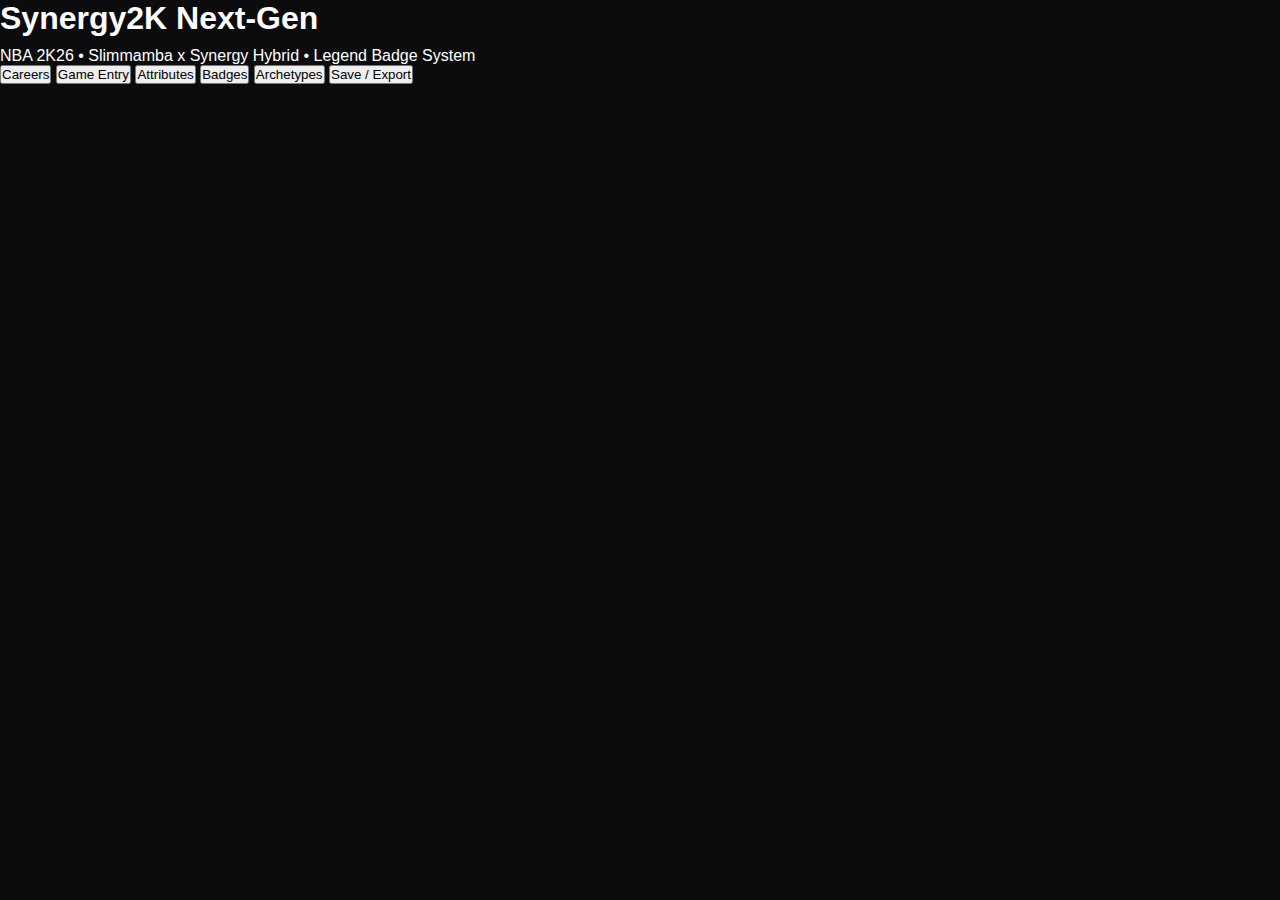
<file: index.htm>
<!DOCTYPE html>
<html lang="en">
<head>
    <meta charset="UTF-8">
    <title>Synergy2K Next-Gen (NBA 2K26 Edition)</title>
    <meta name="viewport" content="width=device-width, initial-scale=1.0">
    <link rel="stylesheet" href="style.css">
</head>

<body>

<div id="header">
    <h1>Synergy2K Next-Gen</h1>
    <p>NBA 2K26 • Slimmamba x Synergy Hybrid • Legend Badge System</p>

    <!-- Navigation Buttons (scroll to panel) -->
    <nav>
        <button class="nav-btn" data-target="#career-panel">Careers</button>
        <button class="nav-btn" data-target="#game-panel">Game Entry</button>
        <button class="nav-btn" data-target="#attributes-panel">Attributes</button>
        <button class="nav-btn" data-target="#badges-panel">Badges</button>
        <button class="nav-btn" data-target="#archetype-panel">Archetypes</button>
        <button class="nav-btn" data-target="#export-panel">Save / Export</button>
    </nav>
</div>

<div id="main">

    <!-- ============================================================= -->
    <!--                         CAREER MANAGER                        -->
    <!-- ============================================================= -->
    <section class="panel" id="career-panel">
        <h2>Career Manager</h2>

        <div class="panel-inner">
            <div class="row">
                <button id="create-career-btn" class="btn primary">Create Career</button>
                <button id="export-all-btn" class="btn">Export All Careers</button>
            </div>

            <h3>Saved Careers</h3>
            <select id="career-select"></select>

            <div id="career-list"></div>

            <div class="career-info">
                <p><strong>Active Career:</strong> <span id="active-career-name">None</span></p>
                <p><strong>XP Points:</strong> <span id="active-career-xp">0</span></p>
            </div>
        </div>
    </section>


    <!-- ============================================================= -->
    <!--                          GAME ENTRY                           -->
    <!-- ============================================================= -->
    <section class="panel" id="game-panel">
        <h2>Game Entry (Slimmamba Engine)</h2>

        <div class="panel-inner">

            <form id="game-form">
                <h3>Box Score</h3>
                <div class="grid-3">
                    <input type="number" id="pts" placeholder="Points">
                    <input type="number" id="reb" placeholder="Rebounds">
                    <input type="number" id="ast" placeholder="Assists">
                    <input type="number" id="stl" placeholder="Steals">
                    <input type="number" id="blk" placeholder="Blocks">
                    <input type="number" id="tov" placeholder="Turnovers">
                </div>

                <h3>Shooting Splits</h3>
                <div class="grid-3">
                    <input type="number" id="fgm" placeholder="FGM">
                    <input type="number" id="fga" placeholder="FGA">
                    <input type="number" id="tpm" placeholder="3PM">
                    <input type="number" id="tpa" placeholder="3PA">
                    <input type="number" id="ftm" placeholder="FTM">
                    <input type="number" id="fta" placeholder="FTA">
                </div>

                <h3>Context</h3>
                <div class="grid-3">
                    <select id="win">
                        <option value="yes">Win</option>
                        <option value="no">Loss</option>
                    </select>

                    <select id="blown-lead">
                        <option value="no">No blown lead</option>
                        <option value="yes">Blown 10+ point lead</option>
                    </select>

                    <input type="number" id="plus-minus" placeholder="+ / -">
                </div>

                <h3>Difficulty (SimMamba Included)</h3>
                <div id="difficulty-container">
                    <label><input type="radio" name="difficulty" value="rookie"> Rookie</label>
                    <label><input type="radio" name="difficulty" value="pro"> Pro</label>
                    <label><input type="radio" name="difficulty" value="allstar"> All-Star</label>
                    <label><input type="radio" name="difficulty" value="superstar"> Superstar</label>
                    <label><input type="radio" name="difficulty" value="halloffame"> Hall of Fame</label>
                    <label class="simmamba"><input type="radio" name="difficulty" value="simmamba"> SimMamba</label>
                </div>

                <div class="row">
                    <button type="button" id="calc-xp-btn" class="btn primary">Calculate XP</button>
                    <button type="submit" class="btn green">Save Game</button>
                </div>

                <div id="xp-result"></div>
            </form>

        </div>
    </section>


    <!-- ============================================================= -->
    <!--                          ATTRIBUTES                           -->
    <!-- ============================================================= -->
    <section class="panel" id="attributes-panel">
        <h2>Attributes (NBA 2K26 Full System)</h2>

        <div class="panel-inner">
            <div id="attributes-container"></div>

            <div class="row">
                <button id="save-attributes-btn" class="btn green">Save Attributes</button>
                <button id="reset-attributes-btn" class="btn">Reset</button>
            </div>
        </div>
    </section>


    <!-- ============================================================= -->
    <!--                            BADGES                             -->
    <!-- ============================================================= -->
    <section class="panel" id="badges-panel">
        <h2>Badge Lab (2K26 + Legend Tier)</h2>

        <div class="panel-inner">

            <div id="badge-filters">
                <button data-filter="all" class="filter-btn active">All</button>
                <button data-filter="finishing" class="filter-btn">Finishing</button>
                <button data-filter="shooting" class="filter-btn">Shooting</button>
                <button data-filter="playmaking" class="filter-btn">Playmaking</button>
                <button data-filter="defense" class="filter-btn">Defense</button>
                <button data-filter="rebounding" class="filter-btn">Rebounding</button>
                <button data-filter="allaround" class="filter-btn">All-Around</button>
                <button data-filter="custom" class="filter-btn">Custom</button>
            </div>

            <h3>Legend Tier</h3>
            <label class="switch">
                <input type="checkbox" id="legend-toggle">
                <span class="slider"></span>
            </label>

            <div id="badge-container"></div>

            <div class="row">
                <button id="save-badges-btn" class="btn green">Save Badges</button>
                <button id="clear-badges-btn" class="btn">Clear</button>
            </div>

        </div>
    </section>


    <!-- ============================================================= -->
    <!--                          ARCHETYPES                           -->
    <!-- ============================================================= -->
    <section class="panel" id="archetype-panel">
        <h2>Archetypes</h2>

        <div class="panel-inner">
            <p>Choose a base template for faster builds. Can be customized afterwards.</p>

            <div id="archetype-container"></div>
        </div>
    </section>


    <!-- ============================================================= -->
    <!--                         SAVE / EXPORT                         -->
    <!-- ============================================================= -->
    <section class="panel" id="export-panel">
        <h2>Save / Export</h2>

        <div class="panel-inner">

            <div class="row">
                <button id="export-career-btn" class="btn primary">Export Active Career</button>
                <input type="file" id="import-file" accept=".json">
                <button id="import-career-btn" class="btn green">Import Career</button>
            </div>

            <div id="export-output"></div>
        </div>
    </section>


</div>

<script src="app.js"></script>

<script>
/* Navigation Scroll */
document.querySelectorAll(".nav-btn").forEach(btn => {
    btn.addEventListener("click", () => {
        const target = document.querySelector(btn.dataset.target);
        target.scrollIntoView({ behavior: "smooth" });
    });
});
</script>

</body>
</html>
</file>
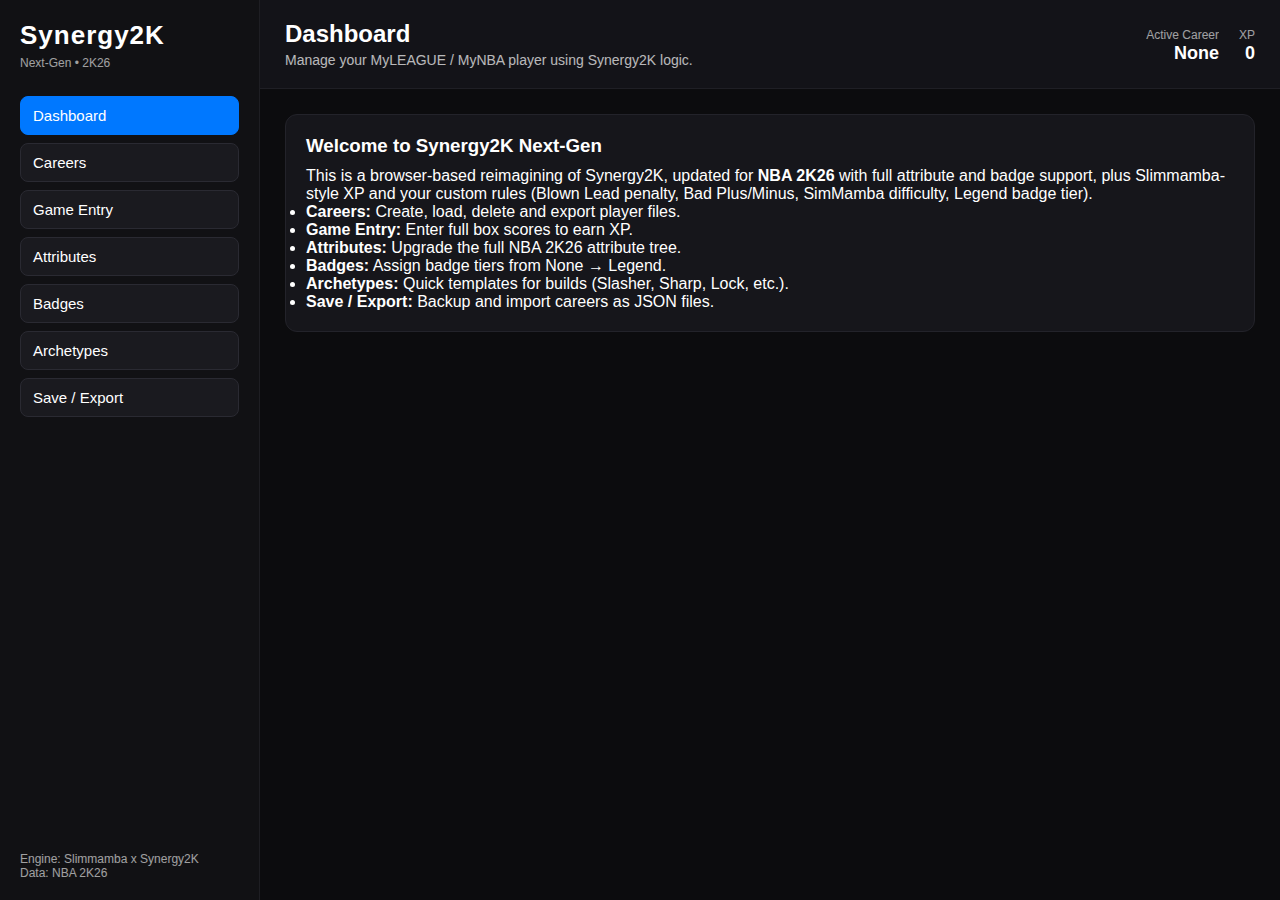
<file: index.html>
<!DOCTYPE html>
<html lang="en">
<head>
    <meta charset="UTF-8">
    <title>Synergy2K Next-Gen (NBA 2K26 Edition)</title>
    <meta name="viewport" content="width=device-width, initial-scale=1.0">
    <link rel="stylesheet" href="style.css">
</head>

<body>
<div class="app-shell">

    <!-- SIDEBAR (Synergy2K Plus style) -->
    <aside class="sidebar">
        <div class="sidebar-logo">
            <h1>Synergy2K</h1>
            <span class="tagline">Next-Gen • 2K26</span>
        </div>

        <nav class="sidebar-nav">
            <button class="nav-item active" data-target="dashboard-panel">Dashboard</button>
            <button class="nav-item" data-target="career-panel">Careers</button>
            <button class="nav-item" data-target="game-panel">Game Entry</button>
            <button class="nav-item" data-target="attributes-panel">Attributes</button>
            <button class="nav-item" data-target="badges-panel">Badges</button>
            <button class="nav-item" data-target="archetype-panel">Archetypes</button>
            <button class="nav-item" data-target="export-panel">Save / Export</button>
        </nav>

        <div class="sidebar-footer">
            <p>Engine: Slimmamba x Synergy2K<br>Data: NBA 2K26</p>
        </div>
    </aside>

    <!-- MAIN AREA -->
    <main class="main">

        <!-- TOP BAR (Active Career summary) -->
        <header class="topbar">
            <div class="topbar-left">
                <h2 id="topbar-title">Dashboard</h2>
                <p class="topbar-sub">Manage your MyLEAGUE / MyNBA player using Synergy2K logic.</p>
            </div>
            <div class="topbar-right">
                <div class="topbar-stat">
                    <span class="label">Active Career</span>
                    <span class="value" id="active-career-name">None</span>
                </div>
                <div class="topbar-stat">
                    <span class="label">XP</span>
                    <span class="value" id="active-career-xp">0</span>
                </div>
            </div>
        </header>

        <!-- PANELS WRAPPER -->
        <section class="panels">

            <!-- DASHBOARD PANEL -->
            <section class="panel active" id="dashboard-panel">
                <h3>Welcome to Synergy2K Next-Gen</h3>
                <p>
                    This is a browser-based reimagining of Synergy2K, updated for
                    <strong>NBA 2K26</strong> with full attribute and badge support, plus
                    Slimmamba-style XP and your custom rules
                    (Blown Lead penalty, Bad Plus/Minus, SimMamba difficulty, Legend badge tier).
                </p>
                <ul class="bullet-list">
                    <li><strong>Careers:</strong> Create, load, delete and export player files.</li>
                    <li><strong>Game Entry:</strong> Enter full box scores to earn XP.</li>
                    <li><strong>Attributes:</strong> Upgrade the full NBA 2K26 attribute tree.</li>
                    <li><strong>Badges:</strong> Assign badge tiers from None → Legend.</li>
                    <li><strong>Archetypes:</strong> Quick templates for builds (Slasher, Sharp, Lock, etc.).</li>
                    <li><strong>Save / Export:</strong> Backup and import careers as JSON files.</li>
                </ul>
            </section>

            <!-- CAREER MANAGER PANEL -->
            <section class="panel" id="career-panel">
                <h3>Career Manager</h3>
                <div class="panel-inner">
                    <div class="row">
                        <button id="create-career-btn" class="btn primary">Create Career</button>
                        <button id="export-all-btn" class="btn">Export All Careers</button>
                    </div>

                    <h4>Saved Careers</h4>
                    <select id="career-select"></select>

                    <div id="career-list"></div>
                </div>
            </section>

            <!-- GAME ENTRY PANEL -->
            <section class="panel" id="game-panel">
                <h3>Game Entry (Slimmamba Engine)</h3>
                <div class="panel-inner">
                    <form id="game-form">
                        <h4>Box Score</h4>
                        <div class="grid-3">
                            <input id="pts" type="number" placeholder="Points">
                            <input id="reb" type="number" placeholder="Rebounds">
                            <input id="ast" type="number" placeholder="Assists">
                            <input id="stl" type="number" placeholder="Steals">
                            <input id="blk" type="number" placeholder="Blocks">
                            <input id="tov" type="number" placeholder="Turnovers">
                        </div>

                        <h4>Shooting Splits</h4>
                        <div class="grid-3">
                            <input id="fgm" type="number" placeholder="FGM">
                            <input id="fga" type="number" placeholder="FGA">
                            <input id="tpm" type="number" placeholder="3PM">
                            <input id="tpa" type="number" placeholder="3PA">
                            <input id="ftm" type="number" placeholder="FTM">
                            <input id="fta" type="number" placeholder="FTA">
                        </div>

                        <h4>Game Context</h4>
                        <div class="grid-3">
                            <select id="win">
                                <option value="yes">Win</option>
                                <option value="no">Loss</option>
                            </select>

                            <select id="blown-lead">
                                <option value="no">No Blown Lead</option>
                                <option value="yes">Blown 10+ Point Lead</option>
                            </select>

                            <input id="plus-minus" type="number" placeholder="+ / -">
                        </div>

                        <h4>Difficulty</h4>
                        <div id="difficulty-container">
                            <label><input type="radio" name="difficulty" value="rookie"> Rookie</label>
                            <label><input type="radio" name="difficulty" value="pro" checked> Pro</label>
                            <label><input type="radio" name="difficulty" value="allstar"> All-Star</label>
                            <label><input type="radio" name="difficulty" value="superstar"> Superstar</label>
                            <label><input type="radio" name="difficulty" value="halloffame"> Hall of Fame</label>
                            <label class="simmamba"><input type="radio" name="difficulty" value="simmamba"> SimMamba</label>
                        </div>

                        <div class="row">
                            <button id="calc-xp-btn" type="button" class="btn primary">Calculate XP</button>
                            <button type="submit" class="btn green">Save Game</button>
                        </div>

                        <div id="xp-result"></div>
                    </form>
                </div>
            </section>

            <!-- ATTRIBUTES PANEL -->
            <section class="panel" id="attributes-panel">
                <h3>Attributes (NBA 2K26 Tree)</h3>
                <div class="panel-inner">
                    <div id="attributes-container"></div>
                    <div class="row">
                        <button id="save-attributes-btn" class="btn green">Save Attributes</button>
                        <button id="reset-attributes-btn" class="btn">Reset</button>
                    </div>
                </div>
            </section>

            <!-- BADGES PANEL -->
            <section class="panel" id="badges-panel">
                <h3>Badge Lab (2K26 + Legend)</h3>
                <div class="panel-inner">
                    <div id="badge-filters">
                        <button class="filter-btn active" data-filter="all">All</button>
                        <button class="filter-btn" data-filter="finishing">Finishing</button>
                        <button class="filter-btn" data-filter="shooting">Shooting</button>
                        <button class="filter-btn" data-filter="playmaking">Playmaking</button>
                        <button class="filter-btn" data-filter="defense">Defense</button>
                        <button class="filter-btn" data-filter="rebounding">Rebounding</button>
                        <button class="filter-btn" data-filter="allaround">All-Around</button>
                        <button class="filter-btn" data-filter="custom">Custom</button>
                    </div>

                    <div class="legend-toggle-row">
                        <span>Show Legend tier:</span>
                        <label class="switch">
                            <input type="checkbox" id="legend-toggle" checked>
                            <span class="slider"></span>
                        </label>
                    </div>

                    <div id="badge-container"></div>

                    <div class="row">
                        <button id="clear-badges-btn" class="btn">Clear All Badges</button>
                    </div>
                </div>
            </section>

            <!-- ARCHETYPES PANEL -->
            <section class="panel" id="archetype-panel">
                <h3>Archetypes</h3>
                <div class="panel-inner">
                    <p>Select a template. You can still edit attributes afterwards.</p>
                    <div id="archetype-container"></div>
                </div>
            </section>

            <!-- SAVE / EXPORT PANEL -->
            <section class="panel" id="export-panel">
                <h3>Save / Export</h3>
                <div class="panel-inner">
                    <div class="row">
                        <button id="export-career-btn" class="btn primary">Export Active Career</button>
                        <button id="export-all-btn" class="btn">Export All Careers</button>
                    </div>

                    <div class="row">
                        <input type="file" id="import-file" accept=".json">
                        <button id="import-career-btn" class="btn green">Import Career</button>
                    </div>

                    <div id="export-output"></div>
                </div>
            </section>

        </section>
    </main>
</div>

<!-- ENGINE -->
<script src="app.js"></script>

<!-- Sidebar navigation logic -->
<script>
document.querySelectorAll(".nav-item").forEach(btn => {
    btn.addEventListener("click", () => {
        // set active nav
        document.querySelectorAll(".nav-item").forEach(b => b.classList.remove("active"));
        btn.classList.add("active");

        // show corresponding panel
        const targetId = btn.dataset.target;
        document.querySelectorAll(".panel").forEach(panel => {
            panel.classList.toggle("active", panel.id === targetId);
        });

        // update topbar title
        const titleMap = {
            "dashboard-panel": "Dashboard",
            "career-panel": "Career Manager",
            "game-panel": "Game Entry",
            "attributes-panel": "Attributes",
            "badges-panel": "Badges",
            "archetype-panel": "Archetypes",
            "export-panel": "Save / Export"
        };
        const title = titleMap[targetId] || "Synergy2K";
        document.getElementById("topbar-title").textContent = title;
    });
});
</script>

</body>
</html>
</file>
<file: style.css>
/* ===========================================================
   Synergy2K Plus • Next-Gen Web Version • NBA 2K26
   Clean dark UI • Sidebar navigation • Panel workspace
=========================================================== */

/* GLOBAL --------------------------------------------------- */
* {
    margin: 0;
    padding: 0;
    box-sizing: border-box;
    font-family: "Inter", sans-serif;
}

body {
    background: #0c0c0e;
    color: #fff;
    overflow-x: hidden;
}

h1, h2, h3, h4 {
    font-weight: 700;
    margin-bottom: 10px;
}

/* APP LAYOUT ------------------------------------------------ */
.app-shell {
    display: flex;
    height: 100vh;
    overflow: hidden;
}

/* SIDEBAR --------------------------------------------------- */
.sidebar {
    width: 260px;
    background: #111114;
    border-right: 1px solid #1e1e23;
    display: flex;
    flex-direction: column;
    padding: 20px;
}

.sidebar-logo h1 {
    font-size: 26px;
    letter-spacing: 1px;
    margin-bottom: 2px;
}

.sidebar-logo .tagline {
    font-size: 12px;
    opacity: 0.6;
}

/* NAV BUTTONS ---------------------------------------------- */
.sidebar-nav {
    margin-top: 25px;
    display: flex;
    flex-direction: column;
    gap: 8px;
}

.nav-item {
    background: #1a1a1f;
    border: 1px solid #2a2a32;
    color: #fff;
    padding: 10px 12px;
    border-radius: 8px;
    cursor: pointer;
    text-align: left;
    transition: 0.2s;
    font-size: 15px;
}

.nav-item:hover {
    background: #24242d;
}

.nav-item.active {
    background: #0078ff;
    border-color: #0078ff;
}

/* SIDEBAR FOOTER ------------------------------------------- */
.sidebar-footer {
    margin-top: auto;
    font-size: 12px;
    opacity: 0.6;
    padding-top: 20px;
}

/* MAIN CONTENT --------------------------------------------- */
.main {
    flex: 1;
    display: flex;
    flex-direction: column;
    overflow-y: auto;
}

/* TOPBAR ---------------------------------------------------- */
.topbar {
    padding: 20px 25px;
    background: #131318;
    border-bottom: 1px solid #1f1f25;
    display: flex;
    justify-content: space-between;
    align-items: center;
}

.topbar-left h2 {
    font-size: 24px;
    margin-bottom: 4px;
}

.topbar-sub {
    opacity: 0.7;
    font-size: 14px;
}

.topbar-right {
    display: flex;
    gap: 20px;
}

.topbar-stat {
    text-align: right;
}

.topbar-stat .label {
    font-size: 12px;
    opacity: 0.6;
}

.topbar-stat .value {
    display: block;
    font-size: 18px;
    font-weight: 700;
}

/* PANELS ---------------------------------------------------- */
.panels {
    padding: 25px;
}

.panel {
    background: #16161b;
    border: 1px solid #23232a;
    border-radius: 12px;
    padding: 20px;
    display: none;
    animation: fadeIn 0.25s ease;
}

.panel.active {
    display: block;
}

@keyframes fadeIn {
    from { opacity: 0; transform: translateY(4px); }
    to { opacity: 1; transform: translateY(0); }
}

/* BUTTONS --------------------------------------------------- */
.btn {
    padding: 10px 16px;
    border-radius: 8px;
    border: none;
    cursor: pointer;
    font-size: 15px;
    transition: 0.2s;
    color: #fff;
    background: #2a2a31;
}

.btn:hover {
    background: #313139;
}

.btn.primary {
    background: #0078ff;
}

.btn.primary:hover {
    background: #0066d6;
}

.btn.green {
    background: #00b94d;
}

.btn.green:hover {
    background: #00a344;
}

.btn.danger {
    background: #cc2e2e;
}

.btn.danger:hover {
    background: #b42626;
}

.row {
    display: flex;
    gap: 10px;
    flex-wrap: wrap;
}

/* FORMS ----------------------------------------------------- */
input, select {
    background: #1e1e23;
    border: 1px solid #2c2c34;
    color: #fff;
    padding: 10px;
    border-radius: 8px;
    font-size: 15px;
    width: 100%;
}

.grid-3 {
    display: grid;
    grid-template-columns: repeat(3, 1fr);
    gap: 12px;
}

@media (max-width: 700px) {
    .grid-3 {
        grid-template-columns: 1fr;
    }
}

/* ATTRIBUTE PANEL ------------------------------------------ */
.attribute-group {
    background: #1b1b21;
    border: 1px solid #2c2c34;
    border-radius: 10px;
    padding: 12px;
    margin-bottom: 15px;
}

.attribute-row {
    display: flex;
    justify-content: space-between;
    margin-bottom: 10px;
}

.attribute-input {
    width: 70px;
    text-align: center;
    background: #0f0f12;
}

/* BADGES ---------------------------------------------------- */
#badge-filters {
    display: flex;
    flex-wrap: wrap;
    gap: 8px;
}

.filter-btn {
    padding: 6px 12px;
    background: #1c1c22;
    border: 1px solid #2a2a32;
    border-radius: 6px;
    cursor: pointer;
}

.filter-btn.active,
.filter-btn:hover {
    background: #0078ff;
}

.legend-toggle-row {
    margin: 10px 0;
    display: flex;
    align-items: center;
    gap: 10px;
}

#badge-container {
    margin-top: 15px;
    display: grid;
    grid-template-columns: repeat(auto-fill, minmax(140px, 1fr));
    gap: 12px;
}

.badge-card {
    background: #1b1b21;
    border: 1px solid #2c2c34;
    text-align: center;
    padding: 10px;
    border-radius: 8px;
}

.badge-level {
    display: inline-block;
    padding: 4px 6px;
    margin: 2px;
    background: #2a2a31;
    border-radius: 4px;
    cursor: pointer;
    font-size: 13px;
}

.badge-level.active {
    background: #00b94d;
}

.badge-level.legend {
    background: #bb00ff;
}

/* TOGGLE SWITCH -------------------------------------------- */
.switch {
    position: relative;
    display: inline-block;
    width: 48px;
    height: 24px;
}

.switch input { display: none; }

.slider {
    position: absolute;
    top: 0; left: 0;
    right: 0; bottom: 0;
    background: #555;
    border-radius: 24px;
    transition: .3s;
}

.slider:before {
    position: absolute;
    content: "";
    height: 18px;
    width: 18px;
    left: 3px;
    bottom: 3px;
    background: #fff;
    border-radius: 50%;
    transition: .3s;
}

input:checked + .slider {
    background: #00b94d;
}

input:checked + .slider:before {
    transform: translateX(24px);
}

/* ARCHETYPES ------------------------------------------------ */
#archetype-container {
    display: grid;
    grid-template-columns: repeat(auto-fill, minmax(180px,1fr));
    gap: 12px;
}

.archetype-card {
    background: #1d1d24;
    border: 1px solid #2a2a32;
    padding: 12px;
    border-radius: 10px;
    cursor: pointer;
    transition: .2s;
}

.archetype-card:hover {
    background: #0078ff;
}

/* EXPORT / IMPORT ------------------------------------------ */
#export-output {
    margin-top: 15px;
    background: #131318;
    border: 1px solid #24242b;
    padding: 10px;
    border-radius: 8px;
    white-space: pre-wrap;
    max-height: 300px;
    overflow-y: auto;
}

/* SCROLLBARS ------------------------------------------------ */
::-webkit-scrollbar {
    width: 10px;
}
::-webkit-scrollbar-track {
    background: #111;
}
::-webkit-scrollbar-thumb {
    background: #333;
    border-radius: 10px;
}
::-webkit-scrollbar-thumb:hover {
    background: #444;
}
</file>
